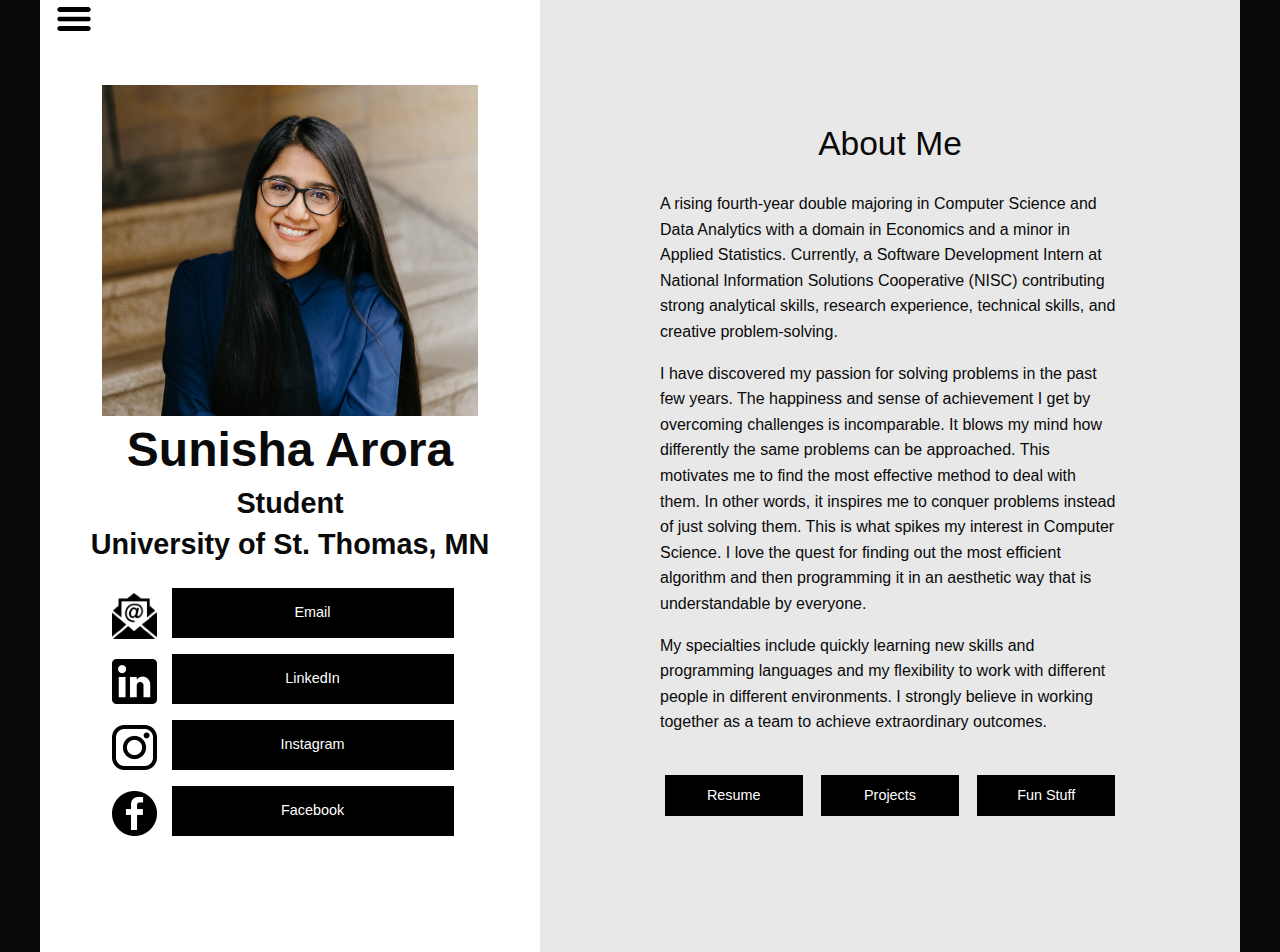
<file: index.html>
<!DOCTYPE html>
<html>

<head>
    <meta charset="utf-8">
    <meta name="viewport" content="width=device-width, initial-scale=1.0">
    <title>Sunisha Arora</title>
    <link rel="stylesheet" href="css/foundation.css">
</head>

<body>
    <div class="off-canvas-wrapper">
        <!-- Your menu or Off-canvas content goes here -->
        <div class="off-canvas position-left" id="offCanvas" data-off-canvas>
            <!-- Close button -->
            <button class="close-button" aria-label="Close menu" type="button" data-close>
                <span aria-hidden="true">&times;</span>
            </button>

            <!-- Menu -->
            <ul class="vertical menu">
                <li><a href="index.html">Home</a></li>
                <li><a href="projects.html">Projects</a></li>
                <li><a href="resume.html">Resume</a></li>
                <li><a href="fun.html">Fun Stuff</a></li>
            </ul>
        </div>
        <!-- Your page content lives here -->
        <div class="off-canvas-content" data-off-canvas-content>
            <!-- main content within a `grid-container` -->
            <div class="grid-container">
                <!-- `grid-x` represents a row -->
                <div class="grid-x grid-padding-x">
                    <div class="cell small-12 large-5" style="background-color: #FFFFFF;">
                        <img src="hamburger.png" data-toggle="offCanvas" alt="Hamburger Icon"
                            style="width: 8%; margin-right: 3%;">
                        <img src="headshot.jpg" alt="Sunisha Arora Headshot" style="padding: 10%; padding-bottom: 0%;">
                        <h1>Sunisha Arora</h1>
                        <h3 style="text-align:center;">Student<br>University of St. Thomas, MN</h3>
                        <div class="button-container" style="text-align: center; margin-bottom: 10%; margin-top: 5%;">
                            <div style="display: block;">
                                <a href="mailto:aror9153@stthomas.edu" target="_blank"><img src="email.png"
                                        alt="Email Icon" style="margin-right: 3%; padding-bottom: 2%;"><button type="button"
                                        class="large-auto button"
                                        style="background-color: black; margin-right: 3%; width: 60%; height: 50px; position: relative;">Email</button></a>
                            </div>
                            <div style="display: block;">
                                <a href="https://www.linkedin.com/in/sunishaarora/" target="_blank"><img src="linkedin.png"
                                        alt="LinkedIn Icon" style="margin-right: 3%; padding-bottom: 2%;"><button type="button"
                                        class="large-auto button"
                                        style="background-color: black; margin-right: 3%; width: 60%; height: 50px; position: relative;">LinkedIn</button></a>
                            </div>
                            <div style="display: block;">
                                <a href="https://www.instagram.com/sunishaarora/" target="_blank"><img src="instagram.png"
                                        alt="Instagram Icon" style="margin-right: 3%; padding-bottom: 2%;"><button type="button"
                                        class="large-auto button"
                                        style="background-color: black; margin-right: 3%; width: 60%; height: 50px; position: relative;">Instagram</button></a>
                            </div>
                            <div style="display: block;">
                                <a href="https://www.facebook.com/sunisha.arora.52" target="_blank"><img src="facebook.png"
                                        alt="Facebook Icon" style="margin-right: 3%; padding-bottom: 2%;"><button type="button"
                                        class="large-auto button"
                                        style="background-color: black; margin-right: 3%; width: 60%; height: 50px; position: relative;">Facebook</button></a>
                            </div>
                        </div>
                    </div>
                    <div class="cell small-12 large-7" style="background-color: #E8E8E8; padding: 10%;">
                        <h2>About Me</h2>
                        <p>A rising fourth-year double majoring in Computer Science and Data Analytics with a domain in Economics and a minor in Applied Statistics. Currently, a Software Development Intern at National Information Solutions Cooperative (NISC) contributing strong analytical skills, research experience, technical skills, and creative problem-solving.</p>

                            <p>I have discovered my passion for solving problems in the past few years. The happiness and sense of achievement I get by overcoming challenges is incomparable. It blows my mind how differently the same problems can be approached. This motivates me to find the most effective method to deal with them. In other words, it inspires me to conquer problems instead of just solving them. This is what spikes my interest in Computer Science. I love the quest for finding out the most efficient algorithm and then programming it in an aesthetic way that is understandable by everyone.</p>
                            
                            <p>My specialties include quickly learning new skills and programming languages and my flexibility to work with different people in different environments. I strongly believe in working together as a team to achieve extraordinary outcomes.
                        </p><br>
                        <div class="button-container" style="text-align: center;">
                            <button type="button" onclick="location.href='resume.html'" class="large-auto button"
                                style="background-color: black; margin-right: 3%; width: 30%;">Resume</button>
                            <button type="button" onclick="location.href='projects.html'" class="large-auto button"
                                style="background-color: black; margin-right: 3%; width: 30%;">Projects</button>
                            <button type="button" onclick="location.href='fun.html'" class="large-auto button"
                                style="background-color: black; width: 30%;">Fun
                                Stuff</button>
                        </div>
                    </div>
                </div>


                <!-- <div class="grid-x grid-padding-x">
                    <button type="button" class="cell large-auto button" data-t oggle="offCanvas">Menu</button>
                </div> -->
            </div>
        </div>
    </div>

    <!-- include before closing <body> tag -->
    <script src="js/vendor.js"></script>
    <script src="js/foundation.js"></script>
    <script type="application/javascript">
        $(document).foundation();
    </script>
</body>

</html>
</file>
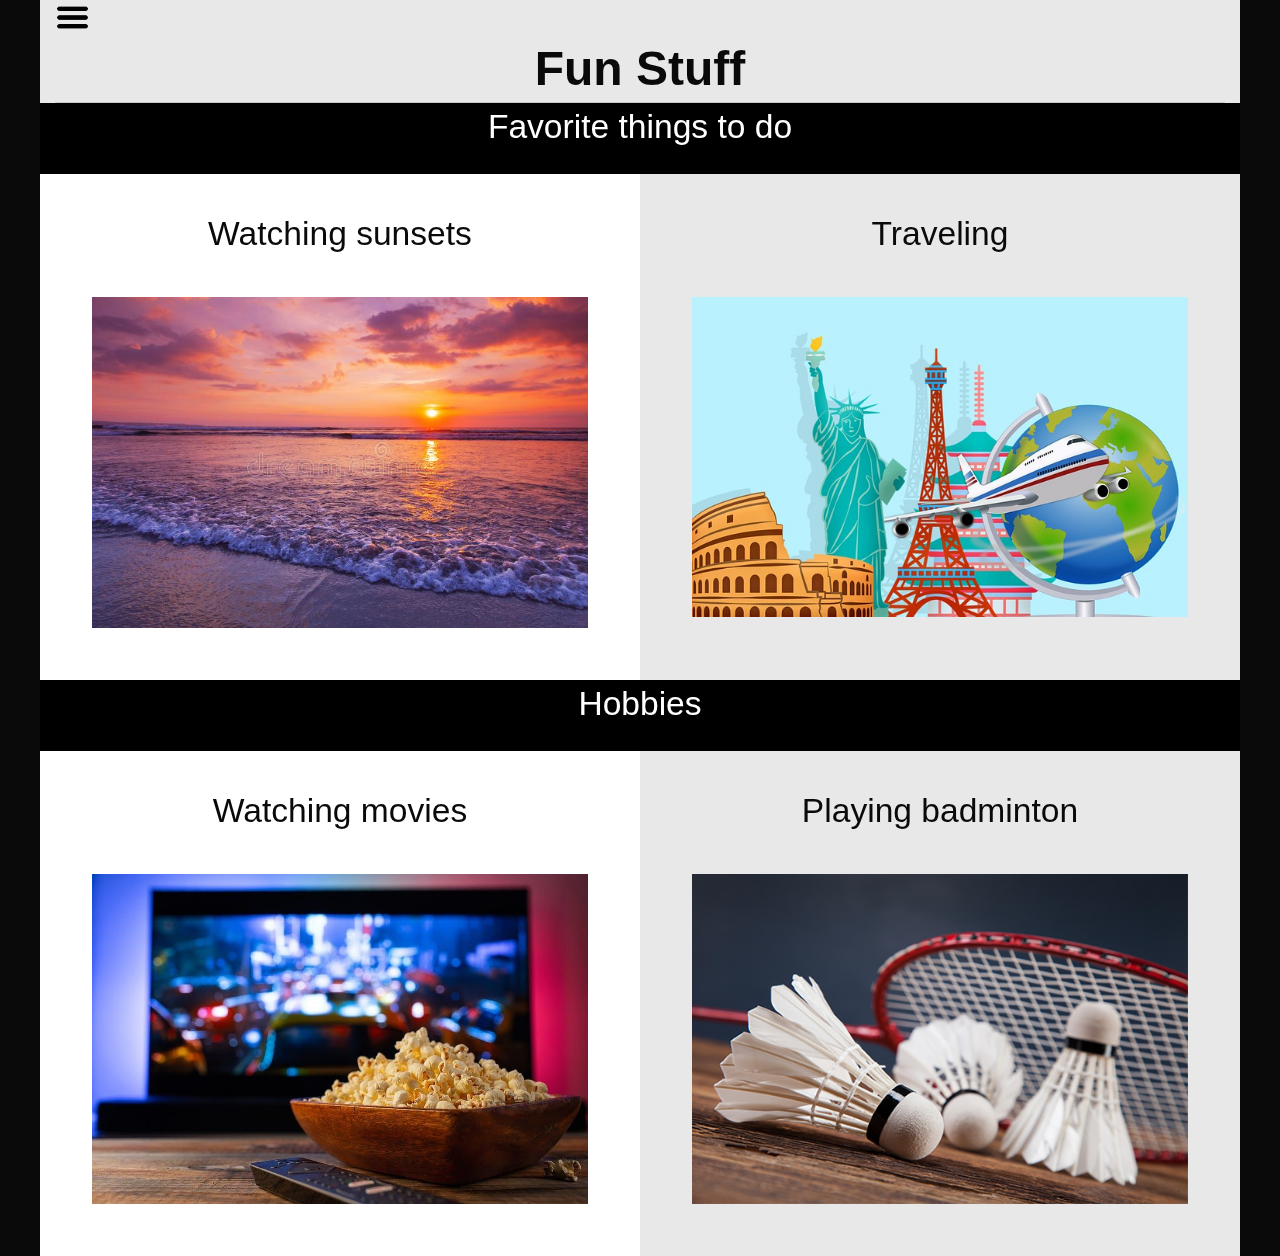
<file: fun.html>
<!DOCTYPE html>
<html>
<head>
    <meta charset="utf-8">
    <meta name="viewport" content="width=device-width, initial-scale=1.0">
    <title>Fun Stuff | Sunisha Arora</title>
    <link rel="stylesheet" href="css/foundation.css">
</head>

<body>
    <div class="off-canvas-wrapper">
        <!-- Your menu or Off-canvas content goes here -->
        <div class="off-canvas position-left" id="offCanvas" data-off-canvas>
            <!-- Close button -->
            <button class="close-button" aria-label="Close menu" type="button" data-close>
                <span aria-hidden="true">&times;</span>
            </button>

            <!-- Menu -->
            <ul class="vertical menu">
                <li><a href="index.html">Home</a></li>
                <li><a href="projects.html">Projects</a></li>
                <li><a href="resume.html">Resume</a></li>
                <li><a href="fun.html">Fun Stuff</a></li>
            </ul>
        </div>
        <!-- Your page content lives here -->
        <div class="off-canvas-content" data-off-canvas-content>
            <!-- main content within a `grid-container` -->
            <div class="grid-container">
                <!-- `grid-x` represents a row -->
                <div class="grid-x grid-padding-x">
                    <div class="cell small-12 large-12" style="background-color: #E8E8E8;">
                        <img src="hamburger.png" data-toggle="offCanvas" alt="Hamburger Icon"
                            style="width: 3%; margin-right: 3%;">
                        <h1>Fun Stuff</h1>
                        <hr style="background-color: black; margin: 0%;">
                    </div>
                    <div class="cell small-12 large-12" style="background-color: black;">
                        <h2 style="color: #FFFFFF;">Favorite things to do</h2>
                    </div>
                    <div class="cell small-12 large-6" style="background-color: #FFFFFF; padding: 3%;">
                        <h2>Watching sunsets</h2>
                        <img src="sunset.jpg" alt="sunset" style="padding: 3%;">
                    </div>
                    <div class="cell small-12 large-6" style="background-color: #E8E8E8; padding: 3%;">
                        <h2>Traveling</h2>
                        <img src="travel.jpg" alt="travel" style="padding: 3%;">
                    </div>
                    <div class="cell small-12 large-12" style="background-color: black;">
                        <h2 style="color: #FFFFFF;">Hobbies</h2>
                    </div>
                    <div class="cell small-12 large-6" style="background-color: #FFFFFF; padding: 3%;">
                        <h2>Watching movies</h2>
                        <img src="movies.jpg" alt="movies" style="padding: 3%;">
                    </div>
                    <div class="cell small-12 large-6" style="background-color: #E8E8E8; padding: 3%;">
                        <h2>Playing badminton</h2>
                        <img src="badminton.jpg" alt="badminton" style="padding: 3%;">
                    </div>
                </div>
                <!-- <div class="grid-x grid-padding-x">
                    <button type="button" class="cell large-auto button" data-t oggle="offCanvas">Menu</button>
                </div> -->
            </div>
        </div>
    </div>

    <!-- include before closing <body> tag -->
    <script src="js/vendor.js"></script>
    <script src="js/foundation.js"></script>
    <script type="application/javascript">
        $(document).foundation();
    </script>
</body>

</html>
</file>
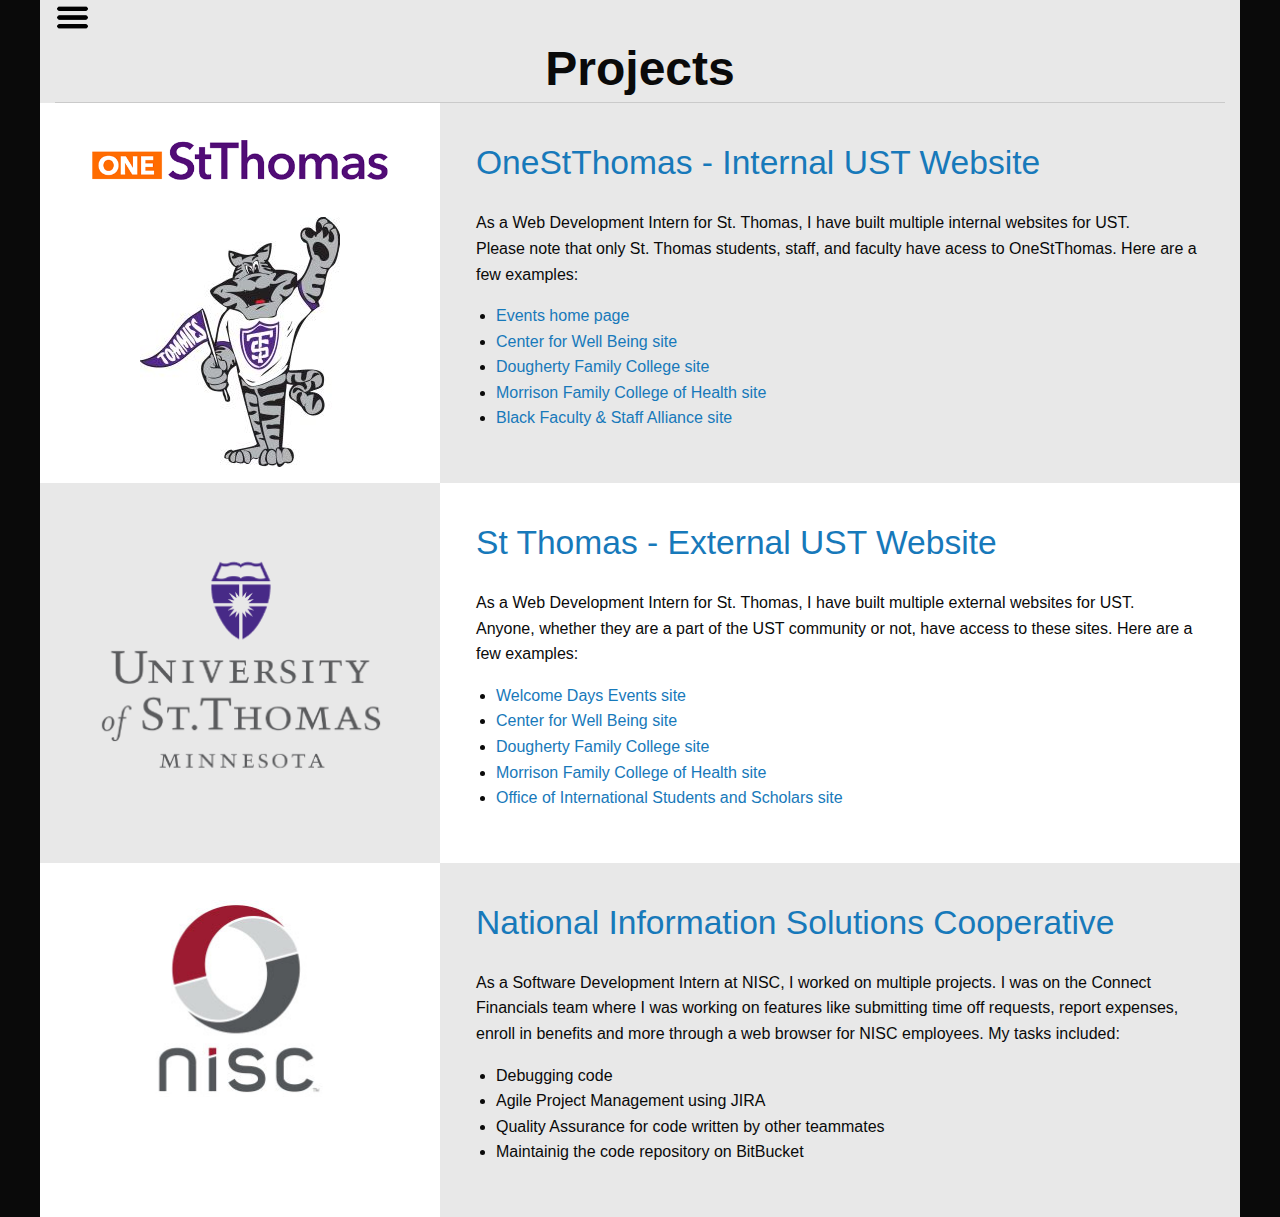
<file: projects.html>
<!DOCTYPE html>
<html>

<head>
    <meta charset="utf-8">
    <meta name="viewport" content="width=device-width, initial-scale=1.0">
    <title>Projects | Sunisha Arora</title>
    <link rel="stylesheet" href="css/foundation.css">
</head>

<body>
    <div class="off-canvas-wrapper">
        <!-- Your menu or Off-canvas content goes here -->
        <div class="off-canvas position-left" id="offCanvas" data-off-canvas>
            <!-- Close button -->
            <button class="close-button" aria-label="Close menu" type="button" data-close>
                <span aria-hidden="true">&times;</span>
            </button>

            <!-- Menu -->
            <ul class="vertical menu">
                <li><a href="index.html">Home</a></li>
                <li><a href="projects.html">Projects</a></li>
                <li><a href="resume.html">Resume</a></li>
                <li><a href="fun.html">Fun Stuff</a></li>
            </ul>
        </div>
        <!-- Your page content lives here -->
        <div class="off-canvas-content" data-off-canvas-content>
            <!-- main content within a `grid-container` -->
            <div class="grid-container">
                <!-- `grid-x` represents a row -->
                <div class="grid-x grid-padding-x">
                    <div class="cell small-12 large-12" style="background-color: #E8E8E8;">
                        <img src="hamburger.png" data-toggle="offCanvas" alt="Hamburger Icon"
                            style="width: 3%; margin-right: 3%;">
                        <h1>Projects</h1>
                        <hr style="background-color: black; margin: 0%;">
                    </div>
                    <div class="cell small-12 large-4" style="background-color: #FFFFFF; text-align: center;">
                        <img src="onestthomas.png" alt="OneStThomas logo" style="padding: 10%;">
                        <img src="tommie.jpg" alt="Tommie">
                    </div>
                    <div class="cell small-12 large-8" style="background-color: #E8E8E8; padding: 3%;">
                        <h2 style="text-align: left;"><a href="https://one.stthomas.edu/" target="_blank">OneStThomas -
                                Internal UST Website</a></h2>
                        <p>As a Web Development Intern for St. Thomas, I have built multiple internal websites for UST.
                            <br>
                            Please note that only St. Thomas students, staff, and faculty have acess to OneStThomas.
                            Here are a few examples:
                        <ul>
                            <li><a href="https://one.stthomas.edu/ustevents" target="_blank">Events home page</a></li>
                            <li><a href="https://one.stthomas.edu/sites/center-for-well-being/SitePage/109789/center-for-well-being-home"
                                    target="_blank">Center for Well Being site</a></li>
                            <li><a href="https://one.stthomas.edu/sites/schools-colleges/dougherty-family-college/SitePage/104152/home"
                                    target="_blank">Dougherty Family College site</a></li>
                            <li><a href="https://one.stthomas.edu/sites/schools-colleges/college-of-health/SitePage/92843/college-of-health-home"
                                    target="_blank">Morrison Family College of Health site</a></li>
                            <li><a href="https://one.stthomas.edu/sites/bfsa/SitePage/103650/bfsa" target="_blank">Black
                                    Faculty & Staff Alliance site</a></li>
                        </ul>
                        </p>
                    </div>
                </div>
                <div class="grid-x grid-padding-x">
                    <div class="cell small-12 large-4" style="background-color: #E8E8E8; text-align: center;">
                        <img src="stthomas.webp" alt="St Thomas logo" style="padding: 10%;">
                    </div>
                    <div class="cell small-12 large-8" style="background-color: #FFFFFF; padding: 3%;">
                        <h2 style="text-align: left;"><a href="https://www.stthomas.edu/" target="_blank">St Thomas -
                                External UST Website</a></h2>
                        <p>As a Web Development Intern for St. Thomas, I have built multiple external websites for UST.
                            <br>
                            Anyone, whether they are a part of the UST community or not, have access to these sites.
                            Here are a few examples:
                        <ul>
                            <li><a href="https://www.stthomas.edu/welcomedays/" target="_blank">Welcome Days Events
                                    site</a></li>
                            <li><a href="https://www.stthomas.edu/center-for-well-being/" target="_blank">Center for
                                    Well Being site</a></li>
                            <li><a href="https://dfc.stthomas.edu/" target="_blank">Dougherty Family College site</a>
                            </li>
                            <li><a href="https://health.stthomas.edu/" target="_blank">Morrison Family College of Health
                                    site</a></li>
                            <li><a href="https://www.stthomas.edu/about/departments/oiss/index.html"
                                    target="_blank">Office of International Students and Scholars site</a></li>
                        </ul>
                        </p>
                    </div>
                </div>
                <div class="grid-x grid-padding-x">
                    <div class="cell small-12 large-4" style="background-color: #FFFFFF; text-align: center">
                        <img src="nisc_logo.jpg" alt="NISC logo" style="padding: 10%;">
                    </div>
                    <div class="cell small-12 large-8" style="background-color: #E8E8E8; padding: 3%;">
                        <h2 style="text-align: left;"><a href="https://www.nisc.coop/" target="_blank">National
                                Information Solutions Cooperative</a></h2>
                        <p>As a Software Development Intern at NISC, I worked on multiple projects. I was on the Connect
                            Financials team where I was working on features like submitting time off requests, report
                            expenses, enroll in benefits and more through a web browser for NISC employees. My tasks included:
                        <ul>
                            <li>Debugging code</li>
                            <li>Agile Project Management using JIRA</li>
                            <li>Quality Assurance for code written by other teammates</li>
                            <li>Maintainig the code repository on BitBucket</li>
                        </ul></p>
                    </div>
                </div>
                <!-- <div class="grid-x grid-padding-x">
                    <button type="button" class="cell large-auto button" data-t oggle="offCanvas">Menu</button>
                </div> -->
            </div>
        </div>
    </div>

    <!-- include before closing <body> tag -->
    <script src="js/vendor.js"></script>
    <script src="js/foundation.js"></script>
    <script type="application/javascript">
        $(document).foundation();
    </script>
</body>

</html>
</file>
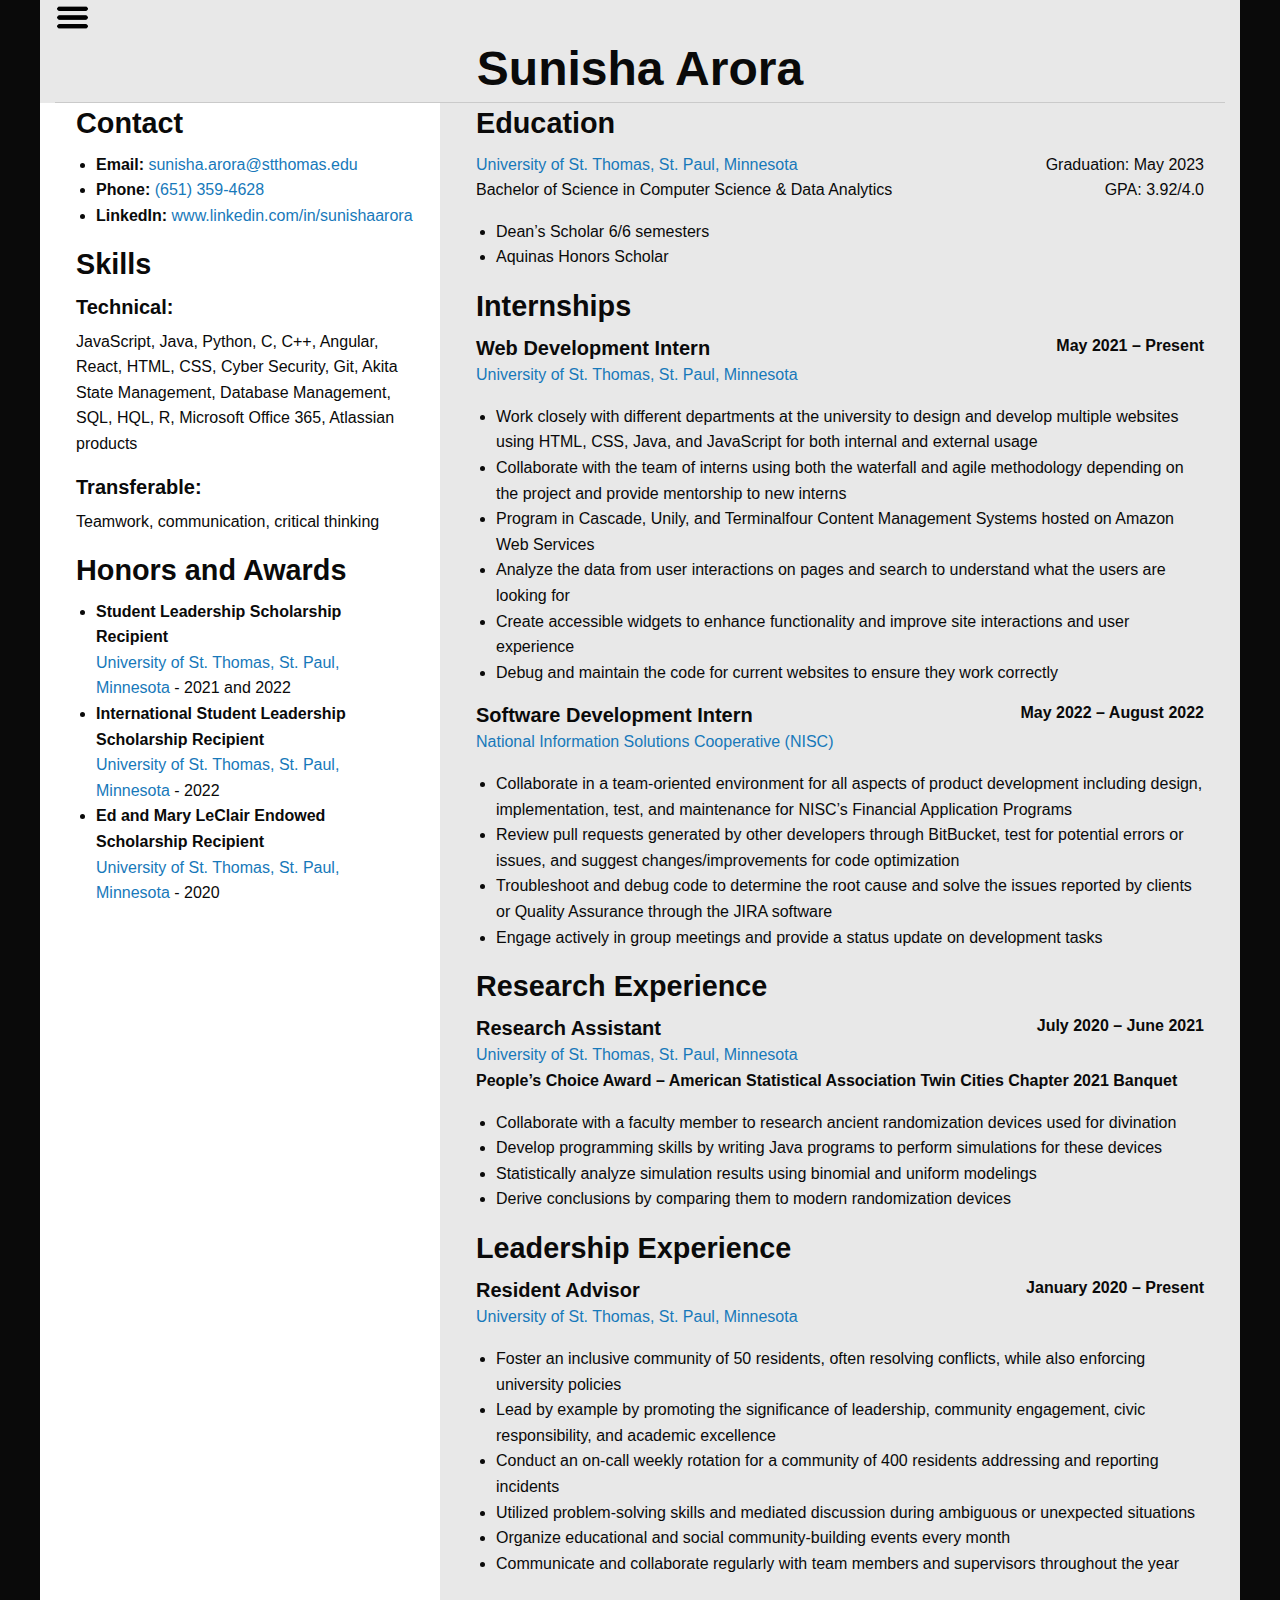
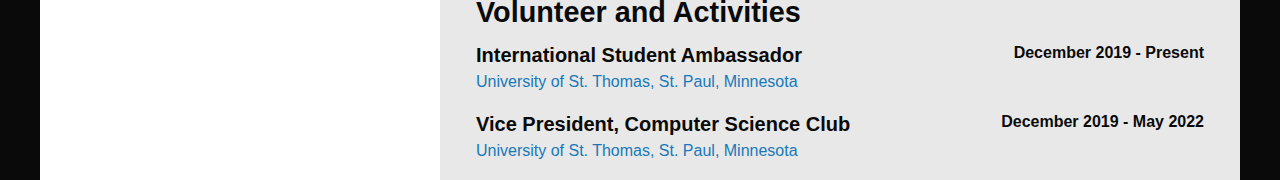
<file: resume.html>
<!DOCTYPE html>
<html>

<head>
    <meta charset="utf-8">
    <meta name="viewport" content="width=device-width, initial-scale=1.0">
    <title>Resume | Sunisha Arora</title>
    <link rel="stylesheet" href="css/foundation.css">
</head>

<body>
    <div class="off-canvas-wrapper">
        <!-- Your menu or Off-canvas content goes here -->
        <div class="off-canvas position-left" id="offCanvas" data-off-canvas>
            <!-- Close button -->
            <button class="close-button" aria-label="Close menu" type="button" data-close>
                <span aria-hidden="true">&times;</span>
            </button>

            <!-- Menu -->
            <ul class="vertical menu">
                <li><a href="index.html">Home</a></li>
                <li><a href="projects.html">Projects</a></li>
                <li><a href="resume.html">Resume</a></li>
                <li><a href="fun.html">Fun Stuff</a></li>
            </ul>
        </div>
        <!-- Your page content lives here -->
        <div class="off-canvas-content" data-off-canvas-content>
            <!-- main content within a `grid-container` -->
            <div class="grid-container">
                <!-- `grid-x` represents a row -->
                <div class="grid-x grid-padding-x">
                    <div class="cell small-12 large-12" style="background-color: #E8E8E8;">
                        <img src="hamburger.png" data-toggle="offCanvas" alt="Hamburger Icon"
                            style="width: 3%; margin-right: 3%;">
                        <h1>Sunisha Arora</h1>
                        <hr style="background-color: black; margin: 0%;">
                    </div>
                    <div class="cell small-12 large-4"
                        style="background-color: #FFFFFF; padding-left: 3%; padding-right: 2%">
                        <div class="Contact">
                            <h3>Contact</h3>
                            <ul>
                                <li><b>Email: </b><a href="mailto:aror9153@stthomas.edu"
                                        target="blank_">sunisha.arora@stthomas.edu</a></li>
                                <li><b>Phone: </b><a href="tel:6513594628" target="blank_">(651) 359-4628</a></li>
                                <li><b>LinkedIn: </b><a href="https://www.linkedin.com/in/sunishaarora/"
                                        target="blank_">www.linkedin.com/in/sunishaarora</a></li>
                            </ul>
                        </div>
                        <div class="Skills">
                            <h3>Skills</h3>
                            <h4>Technical:</h4>
                            <p>JavaScript, Java, Python, C, C++, Angular, React, HTML, CSS, Cyber Security, Git, Akita
                                State Management, Database Management, SQL, HQL, R, Microsoft Office 365, Atlassian
                                products</p>
                            <h4>Transferable:</h4>
                            <p>Teamwork, communication, critical thinking</p>
                        </div>
                        <div class="Honors and Awards">
                            <h3>Honors and Awards</h3>
                            <ul>
                                <li><span style="font-weight: bold;">Student Leadership Scholarship Recipient</span>
                                    <br> <a href="https://www.stthomas.edu/" target="_blank">University of St. Thomas,
                                        St. Paul, Minnesota</a> - 2021 and 2022
                                </li>
                                <li><span style="font-weight: bold;">International Student Leadership Scholarship
                                        Recipient</span> <br> <a href="https://www.stthomas.edu/"
                                        target="_blank">University of St. Thomas, St. Paul, Minnesota</a> - 2022</li>
                                <li><span style="font-weight: bold;">Ed and Mary LeClair Endowed Scholarship
                                        Recipient</span> <br> <a href="https://www.stthomas.edu/"
                                        target="_blank">University of St. Thomas, St. Paul, Minnesota</a> - 2020</li>
                            </ul>
                        </div>
                    </div>
                    <div class="cell small-12 large-8"
                        style="background-color: #E8E8E8; padding-left: 3%; padding-right: 3%">
                        <div class="Education">
                            <h3>Education</h3>
                            <p><a href="https://www.stthomas.edu/" target="_blank">University of St. Thomas, St. Paul,
                                    Minnesota</a> <span style="float: right;">Graduation: May
                                    2023</span><br />
                                Bachelor of Science in Computer Science & Data Analytics <span
                                    style="float: right;">GPA: 3.92/4.0</span>
                            <ul>
                                <li>Dean’s Scholar 6/6 semesters</li>
                                <li>Aquinas Honors Scholar</li>
                            </ul>
                            </p>
                            <div class="Internships">
                                <h3>Internships</h3>
                                <h4 style="display: inline;">Web Development Intern</h4><span
                                    style="float: right; font-weight: bold;">May 2021 – Present</span>
                                <p><a href="https://www.stthomas.edu/" target="_blank">University of St. Thomas, St.
                                        Paul, Minnesota</a>
                                <ul>
                                    <li>Work closely with different departments at the university to design and develop
                                        multiple websites using HTML, CSS, Java, and JavaScript for both internal and
                                        external usage</li>
                                    <li>Collaborate with the team of interns using both the waterfall and agile
                                        methodology depending on the project and provide mentorship to new interns</li>
                                    <li>Program in Cascade, Unily, and Terminalfour Content Management Systems hosted on
                                        Amazon Web Services</li>
                                    <li>Analyze the data from user interactions on pages and search to understand what
                                        the users are looking for</li>
                                    <li>Create accessible widgets to enhance functionality and improve site interactions
                                        and user experience</li>
                                    <li>Debug and maintain the code for current websites to ensure they work correctly
                                    </li>
                                </ul>
                                </p>
                                <h4 style="display: inline;">Software Development Intern</h4><span
                                    style="float: right; font-weight: bold;">May 2022 – August 2022</span>
                                <p><a href="https://www.nisc.coop/">National Information Solutions Cooperative
                                        (NISC)</a>
                                <ul>
                                    <li>Collaborate in a team-oriented environment for all aspects of product
                                        development including design, implementation, test, and maintenance for NISC’s
                                        Financial Application Programs</li>
                                    <li>Review pull requests generated by other developers through BitBucket, test for
                                        potential errors or issues, and suggest changes/improvements for code
                                        optimization</li>
                                    <li>Troubleshoot and debug code to determine the root cause and solve the issues
                                        reported by clients or Quality Assurance through the JIRA software</li>
                                    <li>Engage actively in group meetings and provide a status update on development
                                        tasks</li>
                                </ul>
                                </p>
                            </div>
                            <div class="Research Experience">
                                <h3>Research Experience</h3>
                                <h4 style="display: inline;">Research Assistant</h4><span
                                    style="float: right; font-weight: bold;">July 2020 – June 2021</span>
                                <p><a href="https://www.stthomas.edu/" target="_blank">University of St. Thomas, St.
                                        Paul, Minnesota</a><br>
                                    <span style="font-weight: bold;">People’s Choice Award – American Statistical
                                        Association Twin Cities Chapter 2021 Banquet</span>
                                <ul>
                                    <li>Collaborate with a faculty member to research ancient randomization devices used
                                        for divination</li>
                                    <li>Develop programming skills by writing Java programs to perform simulations for
                                        these devices </li>
                                    <li>Statistically analyze simulation results using binomial and uniform modelings
                                    </li>
                                    <li>Derive conclusions by comparing them to modern randomization devices </li>
                                </ul>
                                </p>
                            </div>
                            <div class="Leadership Experience">
                                <h3>Leadership Experience</h3>
                                <h4 style="display: inline;">Resident Advisor</h4><span
                                    style="float: right; font-weight: bold;">January 2020 – Present</span>
                                <p><a href="https://www.stthomas.edu/" target="_blank">University of St. Thomas, St.
                                        Paul, Minnesota</a>
                                <ul>
                                    <li>Foster an inclusive community of 50 residents, often resolving conflicts, while
                                        also enforcing university policies</li>
                                    <li>Lead by example by promoting the significance of leadership, community
                                        engagement, civic responsibility, and academic excellence</li>
                                    <li>Conduct an on-call weekly rotation for a community of 400 residents addressing
                                        and reporting incidents</li>
                                    <li>Utilized problem-solving skills and mediated discussion during ambiguous or
                                        unexpected situations</li>
                                    <li>Organize educational and social community-building events every month</li>
                                    <li>Communicate and collaborate regularly with team members and supervisors
                                        throughout the year</li>
                                </ul>
                                </p>
                            </div>
                            <div class="Volunteer and Activities">
                                <h3>Volunteer and Activities </h3>
                                <h4 style="display: inline;">International Student Ambassador</h4><span
                                    style="float: right; font-weight: bold;">December 2019 - Present</span>
                                <p><a href="https://www.stthomas.edu/" target="_blank">University of St. Thomas, St.
                                        Paul, Minnesota</a>
                                </p>
                                <h4 style="display: inline;">Vice President, Computer Science Club</h4><span
                                    style="float: right; font-weight: bold;">December 2019 - May 2022</span>
                                <p><a href="https://www.stthomas.edu/" target="_blank">University of St. Thomas, St.
                                        Paul, Minnesota</a>
                                </p>
                            </div>
                        </div>
                    </div>
                </div>


                <!-- <div class="grid-x grid-padding-x">
                    <button type="button" class="cell large-auto button" data-t oggle="offCanvas">Menu</button>
                </div> -->
            </div>
        </div>
    </div>

    <!-- include before closing <body> tag -->
    <script src="js/vendor.js"></script>
    <script src="js/foundation.js"></script>
    <script type="application/javascript">
        $(document).foundation();
    </script>
</body>

</html>
</file>
